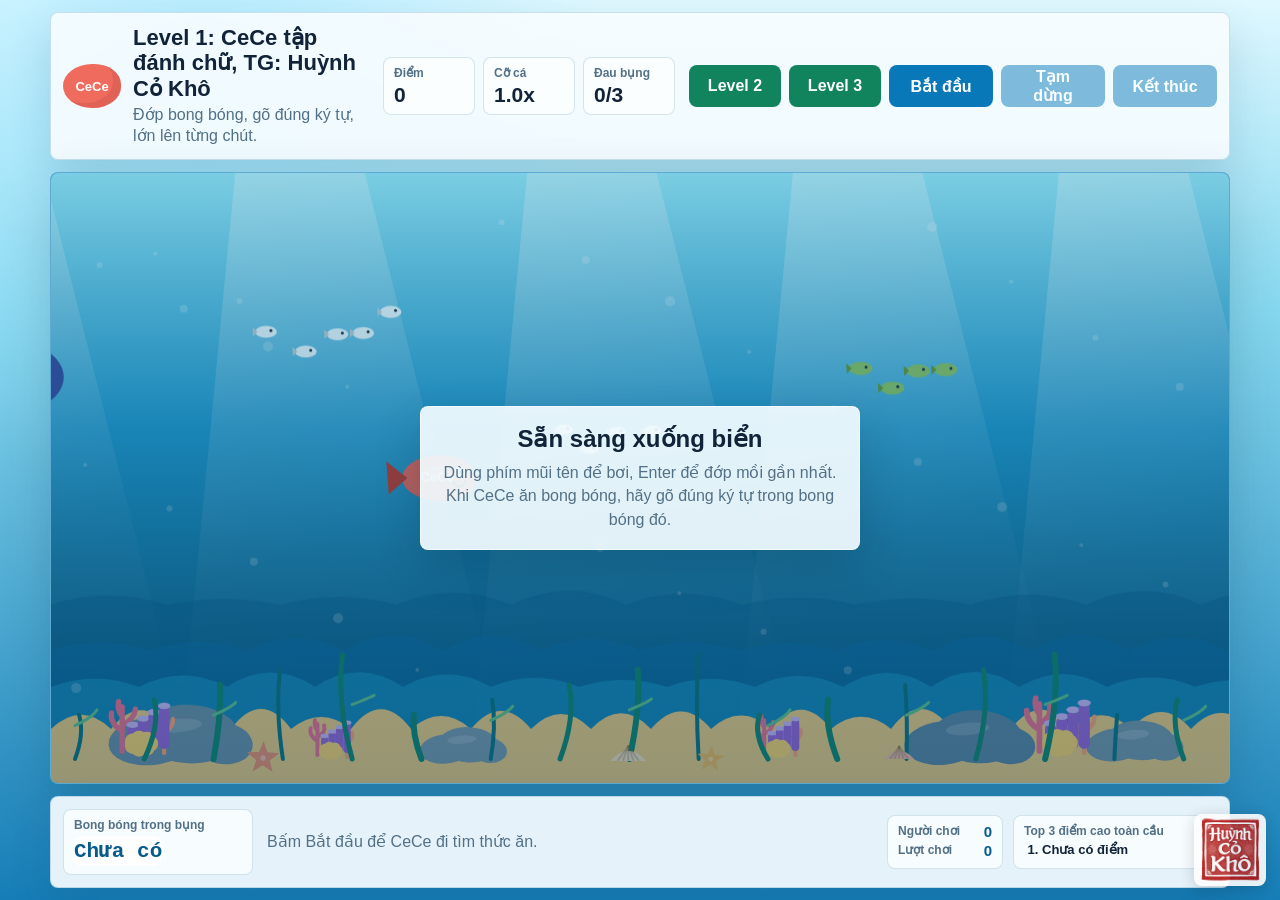
<file: index.html>
<!doctype html>
<html lang="vi">
  <head>
    <meta charset="utf-8">
    <meta name="viewport" content="width=device-width, initial-scale=1">
    <title>CeCe Level 1 - Dai Duong by Huynh Co Kho</title>
    <link rel="stylesheet" href="styles.css?v=20260629-level3">
  </head>
  <body>
    <main class="game-shell" aria-label="Mini game tap danh chu CeCe">
      <section class="hud" aria-label="Bang dieu khien">
        <div class="brand">
          <span class="brand-mark" aria-hidden="true">CeCe</span>
          <div>
            <h1>Level 1: CeCe tập đánh chữ, TG: Huỳnh Cỏ Khô</h1>
            <p>Đớp bong bóng, gõ đúng ký tự, lớn lên từng chút.</p>
          </div>
        </div>

        <div class="stats" aria-label="Thong tin tran dau">
          <div>
            <span>Điểm</span>
            <strong id="scoreValue">0</strong>
          </div>
          <div>
            <span>Cỡ cá</span>
            <strong id="sizeValue">1.0x</strong>
          </div>
          <div>
            <span>Đau bụng</span>
            <strong id="missValue">0/3</strong>
          </div>
        </div>

        <div class="controls" aria-label="Nut dieu khien">
          <a class="level-link" href="level2.html">Level 2</a>
          <a class="level-link" href="level3.html">Level 3</a>
          <button id="startButton" type="button">Bắt đầu</button>
          <button id="pauseButton" type="button" disabled>Tạm dừng</button>
          <button id="endButton" type="button" disabled>Kết thúc</button>
        </div>
      </section>

      <section class="play-area" aria-label="Dai duong cua CeCe">
        <canvas id="gameCanvas" width="1280" height="720"></canvas>
        <div id="overlay" class="overlay">
          <div class="overlay-panel">
            <h2>Sẵn sàng xuống biển</h2>
            <p>Dùng phím mũi tên để bơi, Enter để đớp mồi gần nhất. Khi CeCe ăn bong bóng, hãy gõ đúng ký tự trong bong bóng đó.</p>
          </div>
        </div>
      </section>

      <section class="typing-panel" aria-label="Bong bong dang tieu hoa">
        <div>
          <span>Bong bóng trong bụng</span>
          <strong id="targetValue">Chưa có</strong>
        </div>
        <p id="messageValue">Bấm Bắt đầu để CeCe đi tìm thức ăn.</p>
        <aside class="history-panel" aria-label="Lich su diem">
          <div class="history-counts">
            <span>Người chơi</span>
            <strong id="playerCountValue">0</strong>
            <span>Lượt chơi</span>
            <strong id="playCountValue">0</strong>
          </div>
          <div>
            <span id="statsScopeValue">Top 3 điểm cao</span>
            <ol id="leaderboardList" class="leaderboard-list">
              <li>Chưa có điểm</li>
            </ol>
          </div>
        </aside>
      </section>
    </main>

    <script src="config.js?v=20260629-level3"></script>
    <script src="game.js?v=20260629-level3"></script>
  
<!-- Huynh Co Kho ownership stamp -->
<div class="hck-owner-stamp" aria-label="Hu?nh C? Kh?">
  <img src="assets/huynh-co-kho-stamp.png" alt="Hu?nh C? Kh?" loading="lazy" decoding="async">
</div>
<style>
  .hck-owner-stamp{position:fixed;right:14px;bottom:14px;width:72px;height:72px;z-index:2147483000;opacity:.9;pointer-events:none;user-select:none}
  .hck-owner-stamp img{display:block;width:100%;height:100%;object-fit:contain;border-radius:8px;filter:drop-shadow(0 3px 8px rgba(0,0,0,.18))}
  @media (max-width:640px){.hck-owner-stamp{right:10px;bottom:10px;width:56px;height:56px;opacity:.86}}
  @media print{.hck-owner-stamp{display:none!important}}
</style>
<!-- /Huynh Co Kho ownership stamp -->
</body>
</html>
</file>
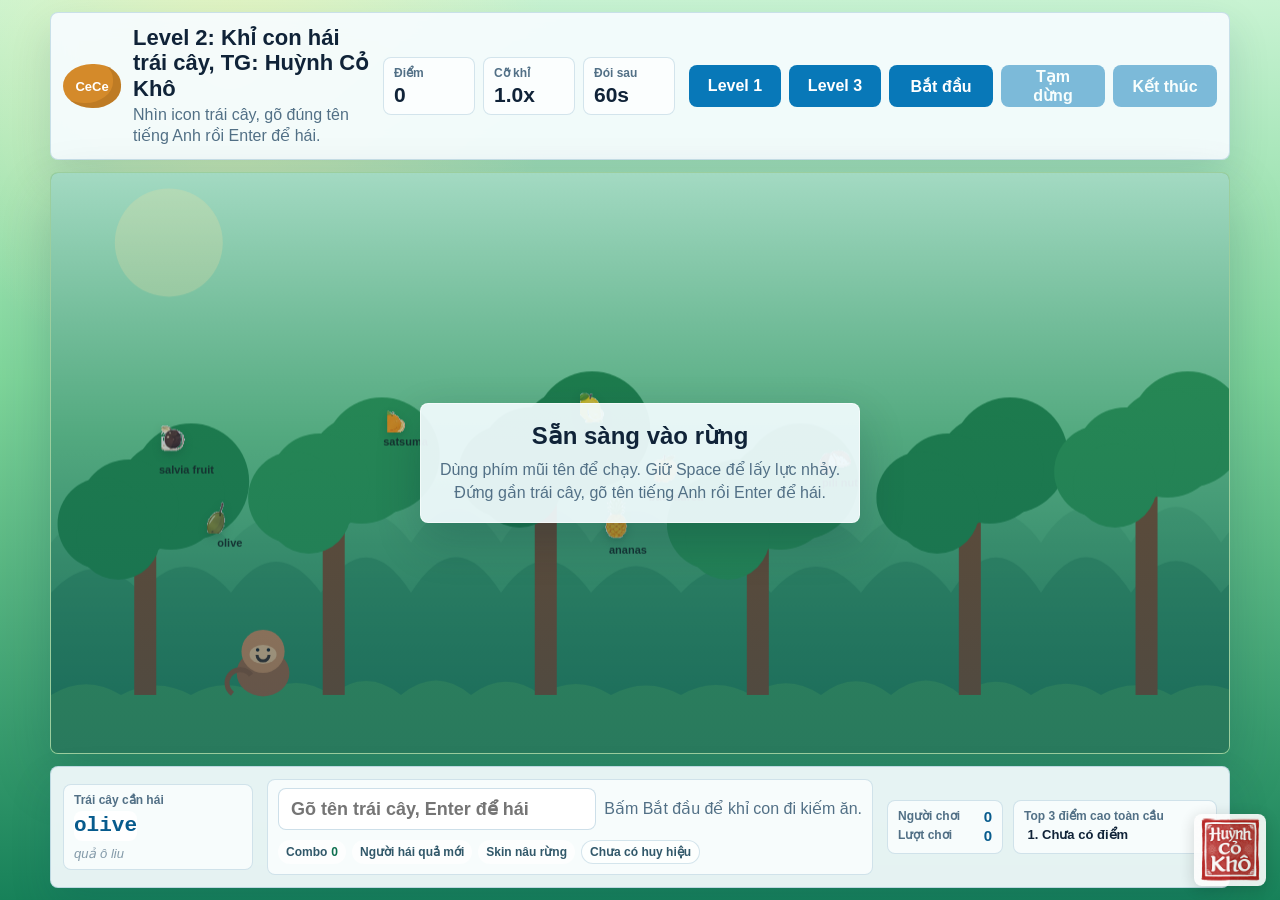
<file: level2.html>
<!doctype html>
<html lang="vi">
  <head>
    <meta charset="utf-8">
    <meta name="viewport" content="width=device-width, initial-scale=1">
    <title>CeCe Level 2 - Khu Rung by Huynh Co Kho</title>
    <link rel="stylesheet" href="styles.css?v=20260629-level3">
  </head>
  <body class="forest-page">
    <main class="game-shell" aria-label="Level 2 tap danh tu trai cay">
      <section class="hud" aria-label="Bang dieu khien">
        <div class="brand">
          <span class="brand-mark" aria-hidden="true">CeCe</span>
          <div>
            <h1>Level 2: Khỉ con hái trái cây, TG: Huỳnh Cỏ Khô</h1>
            <p>Nhìn icon trái cây, gõ đúng tên tiếng Anh rồi Enter để hái.</p>
          </div>
        </div>

        <div class="stats" aria-label="Thong tin tran dau">
          <div>
            <span>Điểm</span>
            <strong id="scoreValue">0</strong>
          </div>
          <div>
            <span>Cỡ khỉ</span>
            <strong id="sizeValue">1.0x</strong>
          </div>
          <div>
            <span>Đói sau</span>
            <strong id="hungerValue">60s</strong>
          </div>
        </div>

        <div class="controls" aria-label="Nut dieu khien">
          <a class="level-link" href="index.html">Level 1</a>
          <a class="level-link" href="level3.html">Level 3</a>
          <button id="startButton" type="button">Bắt đầu</button>
          <button id="pauseButton" type="button" disabled>Tạm dừng</button>
          <button id="endButton" type="button" disabled>Kết thúc</button>
        </div>
      </section>

      <section class="play-area" aria-label="Khu rung cua khi con">
        <canvas id="gameCanvas" width="1280" height="720"></canvas>
        <div id="overlay" class="overlay">
          <div class="overlay-panel">
            <h2>Sẵn sàng vào rừng</h2>
            <p>Dùng phím mũi tên để chạy. Nhấn nhanh Space để cách chữ, giữ Space rồi nhả để nhảy cao. Gõ tên tiếng Anh rồi Enter để hái.</p>
          </div>
        </div>
      </section>

      <section class="typing-panel word-panel" aria-label="Nhap ten trai cay">
        <div>
          <span>Trái cây cần hái</span>
          <strong id="targetValue">Chưa có</strong>
          <em id="targetMeaning">Nghĩa tiếng Việt</em>
        </div>
        <div class="word-entry">
          <input id="wordInput" type="text" autocomplete="off" spellcheck="false" placeholder="Gõ tên trái cây, Enter để hái">
          <p id="messageValue">Bấm Bắt đầu để khỉ con đi kiếm ăn.</p>
          <div class="reward-tray" aria-label="Phan thuong">
            <span>Combo <strong id="comboValue">0</strong></span>
            <span id="titleValue">Người hái quả mới</span>
            <span id="skinValue">Skin nâu rừng</span>
            <div id="badgeList" class="badge-list">Chưa có huy hiệu</div>
          </div>
        </div>
        <aside class="history-panel" aria-label="Lich su diem">
          <div class="history-counts">
            <span>Người chơi</span>
            <strong id="playerCountValue">0</strong>
            <span>Lượt chơi</span>
            <strong id="playCountValue">0</strong>
          </div>
          <div>
            <span id="statsScopeValue">Top 3 điểm cao</span>
            <ol id="leaderboardList" class="leaderboard-list">
              <li>Chưa có điểm</li>
            </ol>
          </div>
        </aside>
      </section>
    </main>

    <script src="config.js?v=20260629-level3"></script>
    <script src="forest-game.js?v=20260629-level3"></script>
  
<!-- Huynh Co Kho ownership stamp -->
<div class="hck-owner-stamp" aria-label="Hu?nh C? Kh?">
  <img src="assets/huynh-co-kho-stamp.png" alt="Hu?nh C? Kh?" loading="lazy" decoding="async">
</div>
<style>
  .hck-owner-stamp{position:fixed;right:14px;bottom:14px;width:72px;height:72px;z-index:2147483000;opacity:.9;pointer-events:none;user-select:none}
  .hck-owner-stamp img{display:block;width:100%;height:100%;object-fit:contain;border-radius:8px;filter:drop-shadow(0 3px 8px rgba(0,0,0,.18))}
  @media (max-width:640px){.hck-owner-stamp{right:10px;bottom:10px;width:56px;height:56px;opacity:.86}}
  @media print{.hck-owner-stamp{display:none!important}}
</style>
<!-- /Huynh Co Kho ownership stamp -->
</body>
</html>
</file>
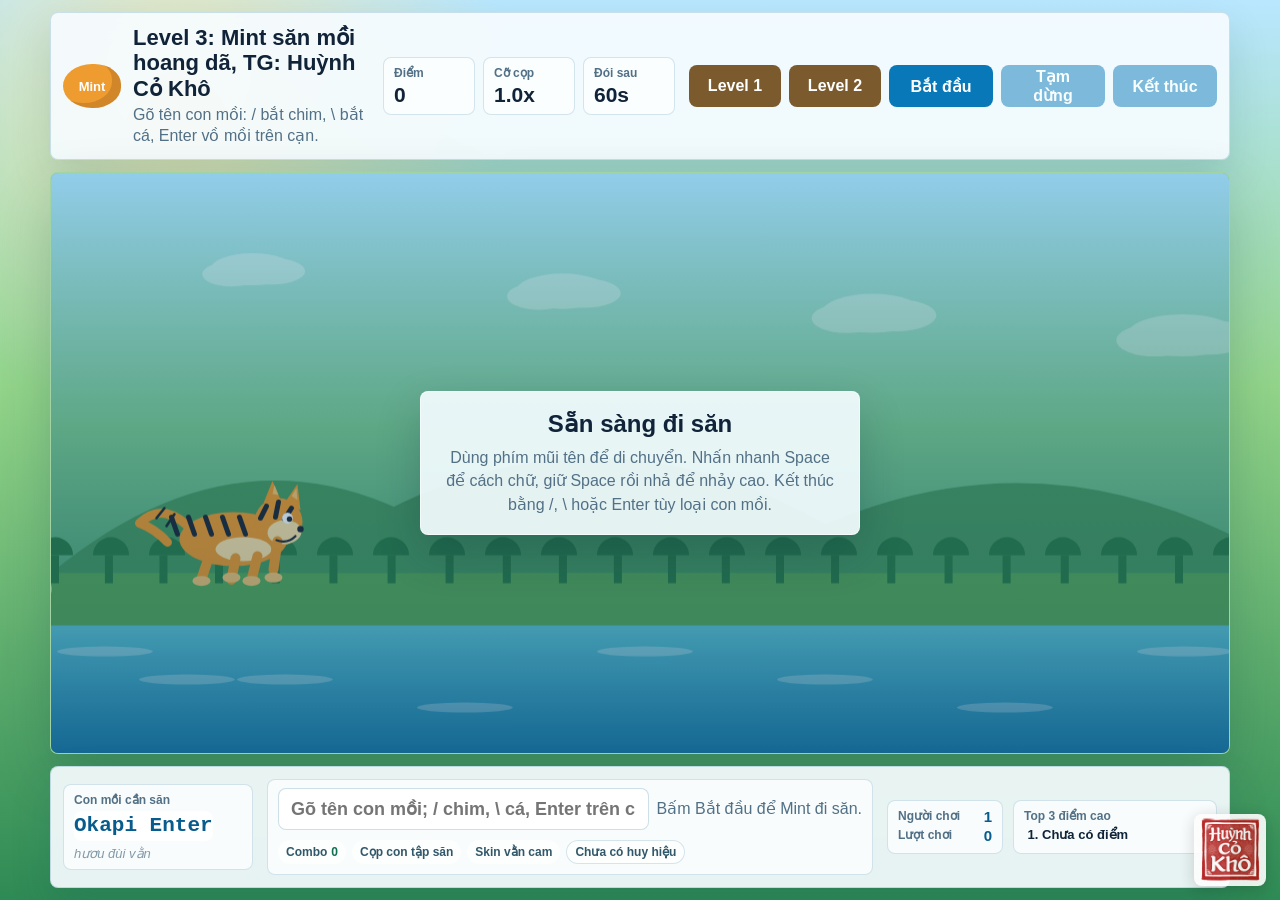
<file: level3.html>
<!doctype html>
<html lang="vi">
  <head>
    <meta charset="utf-8">
    <meta name="viewport" content="width=device-width, initial-scale=1">
    <title>CeCe Level 3 - Mint Hoang Da by Huynh Co Kho</title>
    <link rel="stylesheet" href="styles.css?v=20260629-level3b">
  </head>
  <body class="wildlife-page">
    <main class="game-shell" aria-label="Level 3 tap danh tu dong vat">
      <section class="hud" aria-label="Bang dieu khien">
        <div class="brand">
          <span class="brand-mark" aria-hidden="true">Mint</span>
          <div>
            <h1>Level 3: Mint săn mồi hoang dã, TG: Huỳnh Cỏ Khô</h1>
            <p>Gõ tên con mồi: / bắt chim, \ bắt cá, Enter vồ mồi trên cạn.</p>
          </div>
        </div>

        <div class="stats" aria-label="Thong tin tran dau">
          <div>
            <span>Điểm</span>
            <strong id="scoreValue">0</strong>
          </div>
          <div>
            <span>Cỡ cọp</span>
            <strong id="sizeValue">1.0x</strong>
          </div>
          <div>
            <span>Đói sau</span>
            <strong id="hungerValue">60s</strong>
          </div>
        </div>

        <div class="controls" aria-label="Nut dieu khien">
          <a class="level-link" href="index.html">Level 1</a>
          <a class="level-link" href="level2.html">Level 2</a>
          <button id="startButton" type="button">Bắt đầu</button>
          <button id="pauseButton" type="button" disabled>Tạm dừng</button>
          <button id="endButton" type="button" disabled>Kết thúc</button>
        </div>
      </section>

      <section class="play-area" aria-label="Thien nhien hoang da cua Mint">
        <canvas id="gameCanvas" width="1280" height="720"></canvas>
        <div id="overlay" class="overlay">
          <div class="overlay-panel">
            <h2>Sẵn sàng đi săn</h2>
            <p>Dùng phím mũi tên để di chuyển. Nhấn nhanh Space để cách chữ, giữ Space rồi nhả để nhảy cao. Kết thúc bằng /, \ hoặc Enter tùy loại con mồi.</p>
          </div>
        </div>
      </section>

      <section class="typing-panel word-panel" aria-label="Nhap ten dong vat">
        <div>
          <span>Con mồi cần săn</span>
          <strong id="targetValue">Chưa có</strong>
          <em id="targetMeaning">Nghĩa tiếng Việt</em>
        </div>
        <div class="word-entry">
          <input id="wordInput" type="text" autocomplete="off" spellcheck="false" placeholder="Gõ tên con mồi; / chim, \ cá, Enter trên cạn">
          <p id="messageValue">Bấm Bắt đầu để Mint đi săn.</p>
          <div class="reward-tray" aria-label="Phan thuong">
            <span>Combo <strong id="comboValue">0</strong></span>
            <span id="titleValue">Cọp con tập săn</span>
            <span id="skinValue">Skin vằn cam</span>
            <div id="badgeList" class="badge-list">Chưa có huy hiệu</div>
          </div>
        </div>
        <aside class="history-panel" aria-label="Lich su diem">
          <div class="history-counts">
            <span>Người chơi</span>
            <strong id="playerCountValue">0</strong>
            <span>Lượt chơi</span>
            <strong id="playCountValue">0</strong>
          </div>
          <div>
            <span id="statsScopeValue">Top 3 điểm cao</span>
            <ol id="leaderboardList" class="leaderboard-list">
              <li>Chưa có điểm</li>
            </ol>
          </div>
        </aside>
      </section>
    </main>

    <script src="config.js?v=20260629-level3b"></script>
    <script src="wildlife-game.js?v=20260629-level3b"></script>
  
<!-- Huynh Co Kho ownership stamp -->
<div class="hck-owner-stamp" aria-label="Hu?nh C? Kh?">
  <img src="assets/huynh-co-kho-stamp.png" alt="Hu?nh C? Kh?" loading="lazy" decoding="async">
</div>
<style>
  .hck-owner-stamp{position:fixed;right:14px;bottom:14px;width:72px;height:72px;z-index:2147483000;opacity:.9;pointer-events:none;user-select:none}
  .hck-owner-stamp img{display:block;width:100%;height:100%;object-fit:contain;border-radius:8px;filter:drop-shadow(0 3px 8px rgba(0,0,0,.18))}
  @media (max-width:640px){.hck-owner-stamp{right:10px;bottom:10px;width:56px;height:56px;opacity:.86}}
  @media print{.hck-owner-stamp{display:none!important}}
</style>
<!-- /Huynh Co Kho ownership stamp -->
</body>
</html>
</file>
<file: styles.css>
:root {
  color-scheme: light;
  --ink: #102338;
  --muted: #527086;
  --panel: rgba(247, 252, 255, 0.92);
  --line: rgba(28, 112, 154, 0.2);
  --blue: #0878b8;
  --blue-dark: #075b8d;
  --coral: #ef6b5e;
  --kelp: #117d67;
  --sand: #f0c879;
}

* {
  box-sizing: border-box;
}

html,
body {
  height: 100%;
}

body {
  margin: 0;
  min-height: 100%;
  overflow: hidden;
  background:
    radial-gradient(circle at 16% 12%, rgba(162, 231, 255, 0.8), transparent 30%),
    linear-gradient(180deg, #dff8ff 0%, #87d9f0 34%, #167db6 100%);
  color: var(--ink);
  font-family: Arial, Helvetica, sans-serif;
}

button {
  min-height: 42px;
  border: 0;
  border-radius: 8px;
  padding: 0 16px;
  background: var(--blue);
  color: #fff;
  cursor: pointer;
  font: inherit;
  font-weight: 700;
}

.level-link {
  display: inline-grid;
  place-items: center;
  min-height: 42px;
  width: 92px;
  border-radius: 8px;
  background: #11845d;
  color: #fff;
  font-weight: 800;
  text-decoration: none;
}

.level-link:hover {
  background: #0c6749;
}

button:hover:not(:disabled) {
  background: var(--blue-dark);
}

button:disabled {
  cursor: default;
  opacity: 0.5;
}

.game-shell {
  display: grid;
  grid-template-rows: auto minmax(0, 1fr) auto;
  gap: 12px;
  width: min(1180px, calc(100vw - 24px));
  height: 100vh;
  height: 100dvh;
  margin: 0 auto;
  padding: 12px 0;
}

.hud,
.typing-panel {
  display: grid;
  grid-template-columns: minmax(260px, 1fr) auto auto;
  gap: 14px;
  align-items: center;
  border: 1px solid var(--line);
  border-radius: 8px;
  padding: 12px;
  background: var(--panel);
  box-shadow: 0 18px 42px rgba(4, 58, 91, 0.14);
  backdrop-filter: blur(12px);
}

.brand {
  display: flex;
  align-items: center;
  gap: 12px;
  min-width: 0;
}

.brand-mark {
  display: grid;
  place-items: center;
  flex: 0 0 58px;
  width: 58px;
  height: 44px;
  border-radius: 50% 46% 48% 50%;
  background: var(--coral);
  color: #fff;
  font-size: 13px;
  font-weight: 800;
  box-shadow: inset -8px -5px 0 rgba(152, 43, 50, 0.16);
}

h1,
h2,
p {
  margin-top: 0;
}

h1 {
  margin-bottom: 3px;
  font-size: 22px;
  line-height: 1.15;
}

.brand p,
.typing-panel p {
  margin-bottom: 0;
  color: var(--muted);
  line-height: 1.35;
}

.stats {
  display: grid;
  grid-template-columns: repeat(3, 92px);
  gap: 8px;
}

.stats div,
.typing-panel div {
  min-height: 54px;
  border: 1px solid rgba(28, 112, 154, 0.18);
  border-radius: 8px;
  padding: 8px 10px;
  background: rgba(255, 255, 255, 0.72);
}

.stats span,
.typing-panel span {
  display: block;
  margin-bottom: 4px;
  color: var(--muted);
  font-size: 12px;
  font-weight: 700;
}

.stats strong,
.typing-panel strong {
  font-size: 21px;
  line-height: 1;
}

.controls {
  display: flex;
  gap: 8px;
}

.controls button {
  width: 104px;
}

.forest-page {
  background:
    radial-gradient(circle at 18% 8%, rgba(255, 245, 176, 0.55), transparent 24%),
    linear-gradient(180deg, #c8f3d2 0%, #7ed59a 42%, #178159 100%);
}

.forest-page .brand-mark {
  background: #d48a2a;
  box-shadow: inset -8px -5px 0 rgba(92, 55, 13, 0.18);
}

.forest-page .play-area {
  background: #67b46c;
}

.forest-page .level-link {
  background: var(--blue);
}

.forest-page .level-link:hover {
  background: var(--blue-dark);
}

.wildlife-page {
  background:
    radial-gradient(circle at 14% 10%, rgba(255, 231, 155, 0.7), transparent 24%),
    linear-gradient(180deg, #b9e7ff 0%, #93d58a 43%, #2e8a54 100%);
}

.wildlife-page .brand-mark {
  background: #ee9b2f;
  box-shadow: inset -9px -5px 0 rgba(73, 43, 12, 0.18);
}

.wildlife-page .play-area {
  background: #71bc73;
}

.wildlife-page .level-link {
  background: #7b5b2e;
}

.wildlife-page .level-link:hover {
  background: #5f4320;
}

.wildlife-page .word-entry input:focus {
  border-color: #c67420;
  outline-color: rgba(198, 116, 32, 0.2);
}

.word-panel {
  grid-template-columns: 190px minmax(230px, 1fr) 330px;
}

.word-entry {
  display: grid;
  grid-template-columns: minmax(120px, 1fr) auto;
  gap: 8px;
  align-items: center;
}

.word-entry input {
  width: 100%;
  min-height: 42px;
  border: 1px solid rgba(28, 112, 154, 0.22);
  border-radius: 8px;
  padding: 0 12px;
  color: var(--ink);
  background: rgba(255, 255, 255, 0.9);
  font: inherit;
  font-size: 18px;
  font-weight: 700;
}

.word-entry input:focus {
  border-color: #11845d;
  outline: 3px solid rgba(17, 132, 93, 0.18);
}

.typing-panel .reward-tray {
  grid-column: 1 / -1;
  display: flex;
  flex-wrap: wrap;
  gap: 6px;
  align-items: center;
  min-height: 28px;
  border: 0;
  padding: 0;
  background: transparent;
}

.reward-tray span,
.typing-panel .badge-list {
  display: inline-flex;
  align-items: center;
  min-height: 24px;
  margin: 0;
  border-radius: 999px;
  padding: 3px 8px;
  background: rgba(255, 255, 255, 0.72);
  color: #31586a;
  font-size: 12px;
  font-weight: 700;
}

.reward-tray strong {
  margin-left: 4px;
  color: #0d6f4f;
  font-size: 12px;
  line-height: 1;
}

.typing-panel .badge-list {
  max-width: 100%;
  overflow: hidden;
  text-overflow: ellipsis;
}

.play-area {
  position: relative;
  min-height: 0;
  overflow: hidden;
  border: 1px solid rgba(255, 255, 255, 0.34);
  border-radius: 8px;
  background: #0a7ebb;
  box-shadow: 0 22px 55px rgba(3, 44, 70, 0.22);
}

#gameCanvas {
  display: block;
  width: 100%;
  height: 100%;
}

.overlay {
  position: absolute;
  inset: 0;
  display: grid;
  place-items: center;
  padding: 16px;
  background: linear-gradient(180deg, rgba(5, 65, 105, 0.14), rgba(5, 65, 105, 0.38));
  pointer-events: none;
}

.overlay[hidden] {
  display: none;
}

.overlay-panel {
  width: min(440px, 100%);
  border: 1px solid rgba(255, 255, 255, 0.56);
  border-radius: 8px;
  padding: 18px;
  background: rgba(244, 252, 255, 0.92);
  text-align: center;
  box-shadow: 0 18px 46px rgba(3, 31, 48, 0.2);
}

.overlay-panel h2 {
  margin-bottom: 8px;
  font-size: 24px;
}

.overlay-panel p {
  margin-bottom: 0;
  color: var(--muted);
  line-height: 1.45;
}

.typing-panel {
  grid-template-columns: 190px minmax(0, 1fr) 330px;
}

#targetValue {
  display: inline-grid;
  place-items: center;
  min-width: 44px;
  height: 30px;
  border-radius: 8px;
  background: #fff;
  color: var(--blue-dark);
  font-family: "Courier New", monospace;
}

#targetMeaning {
  display: block;
  margin-top: 5px;
  color: rgba(82, 112, 134, 0.7);
  font-size: 13px;
  font-style: italic;
  line-height: 1.2;
}

.history-panel {
  display: grid;
  grid-template-columns: 116px minmax(0, 1fr);
  gap: 10px;
  align-items: stretch;
}

.history-panel > div {
  min-height: 54px;
  border: 1px solid rgba(28, 112, 154, 0.18);
  border-radius: 8px;
  padding: 8px 10px;
  background: rgba(255, 255, 255, 0.72);
}

.history-panel span {
  display: block;
  margin-bottom: 4px;
  color: var(--muted);
  font-size: 12px;
  font-weight: 700;
}

.history-counts {
  display: grid;
  grid-template-columns: 1fr auto;
  column-gap: 6px;
  row-gap: 2px;
}

.history-counts span {
  margin: 0;
}

.history-counts strong {
  color: var(--blue-dark);
  font-size: 15px;
  line-height: 1;
  text-align: right;
}

.leaderboard-list {
  display: grid;
  gap: 2px;
  margin: 0;
  padding-left: 18px;
  color: var(--ink);
  font-size: 13px;
  font-weight: 700;
  line-height: 1.2;
}

@media (max-width: 850px) {
  body {
    overflow: auto;
  }

  .game-shell {
    width: min(100vw - 16px, 680px);
    height: auto;
    min-height: 100vh;
    min-height: 100dvh;
    grid-template-rows: auto 58vh auto;
    padding: 8px 0;
  }

  .hud {
    grid-template-columns: 1fr;
  }

  .stats {
    grid-template-columns: repeat(3, minmax(0, 1fr));
  }

  .controls {
    display: grid;
    grid-template-columns: repeat(auto-fit, minmax(82px, 1fr));
  }

  .controls button,
  .level-link {
    width: auto;
    padding: 0 8px;
  }

  .typing-panel,
  .word-panel {
    grid-template-columns: 1fr;
  }

  .history-panel {
    grid-template-columns: 1fr;
  }

  .word-entry {
    grid-template-columns: 1fr;
  }
}

@media (max-width: 460px) {
  h1 {
    font-size: 19px;
  }

  .brand-mark {
    flex-basis: 50px;
    width: 50px;
    height: 38px;
  }

  .stats strong {
    font-size: 18px;
  }
}
</file>
